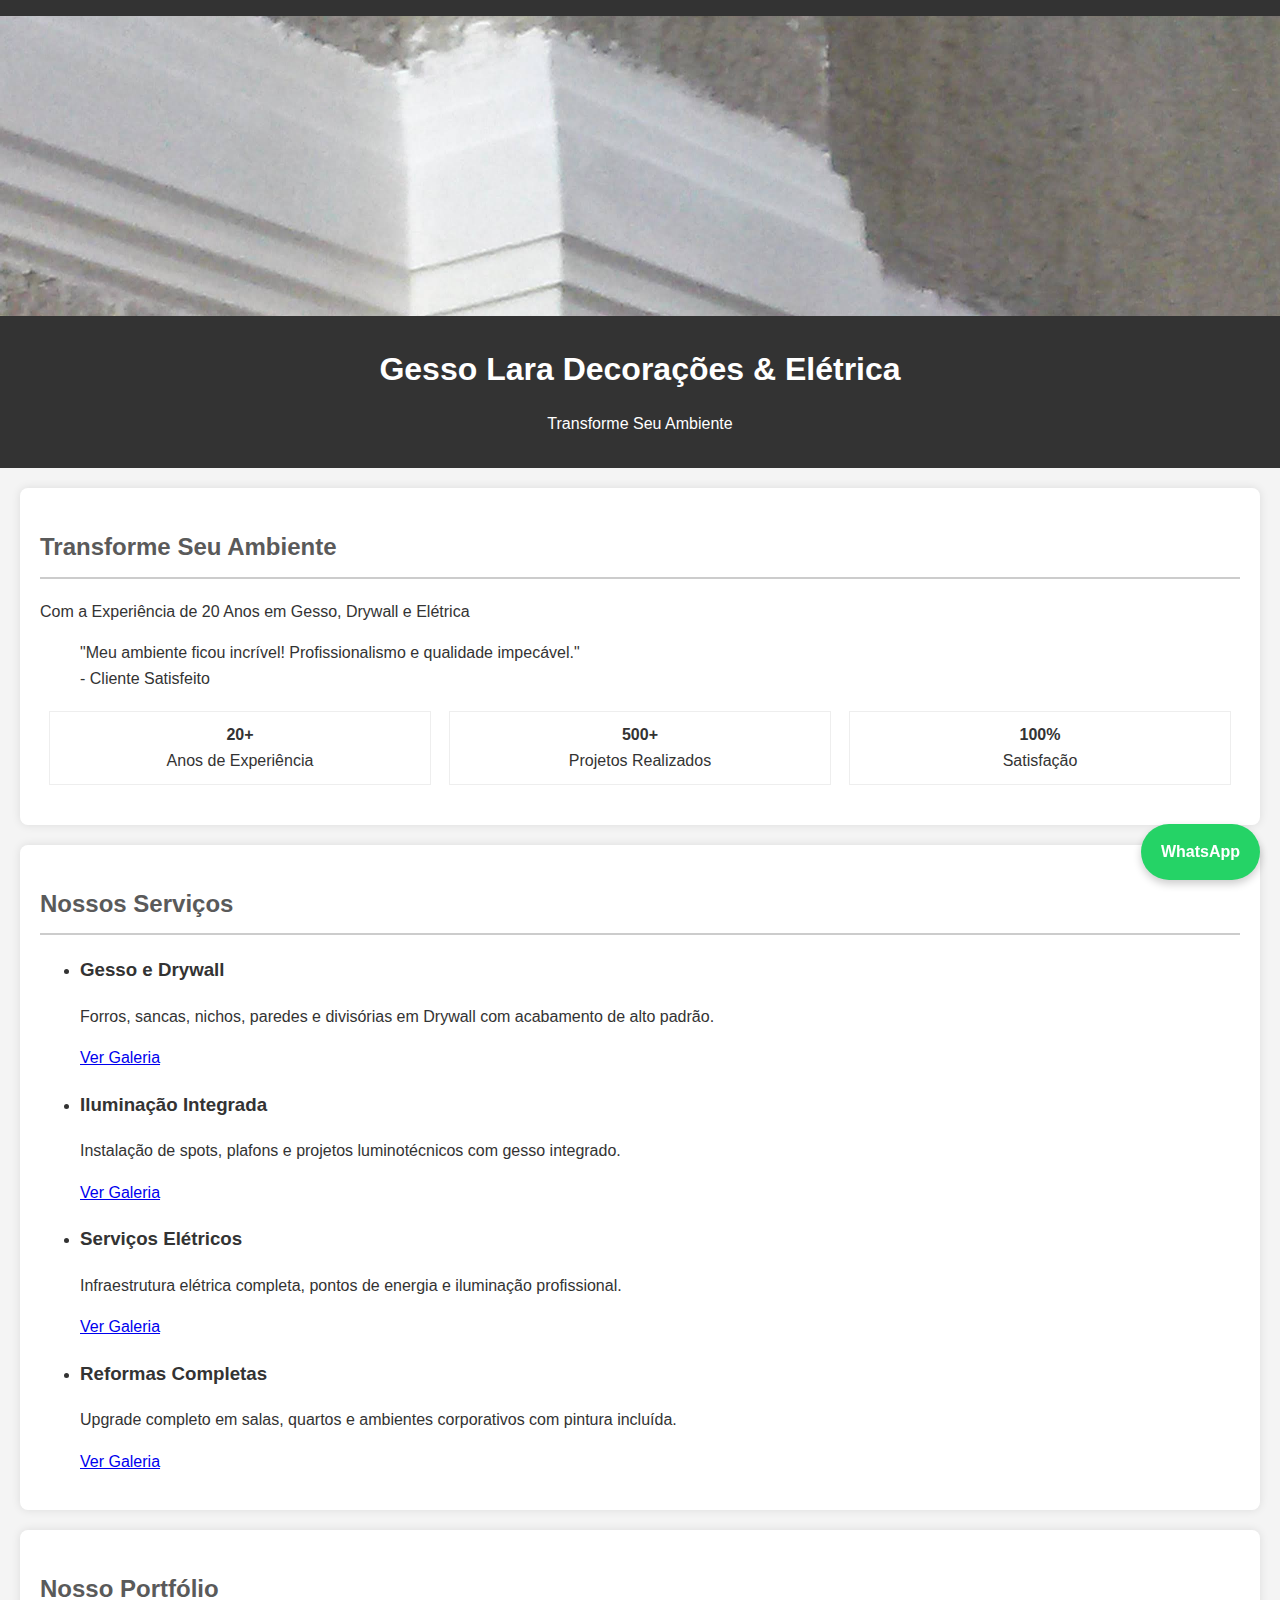
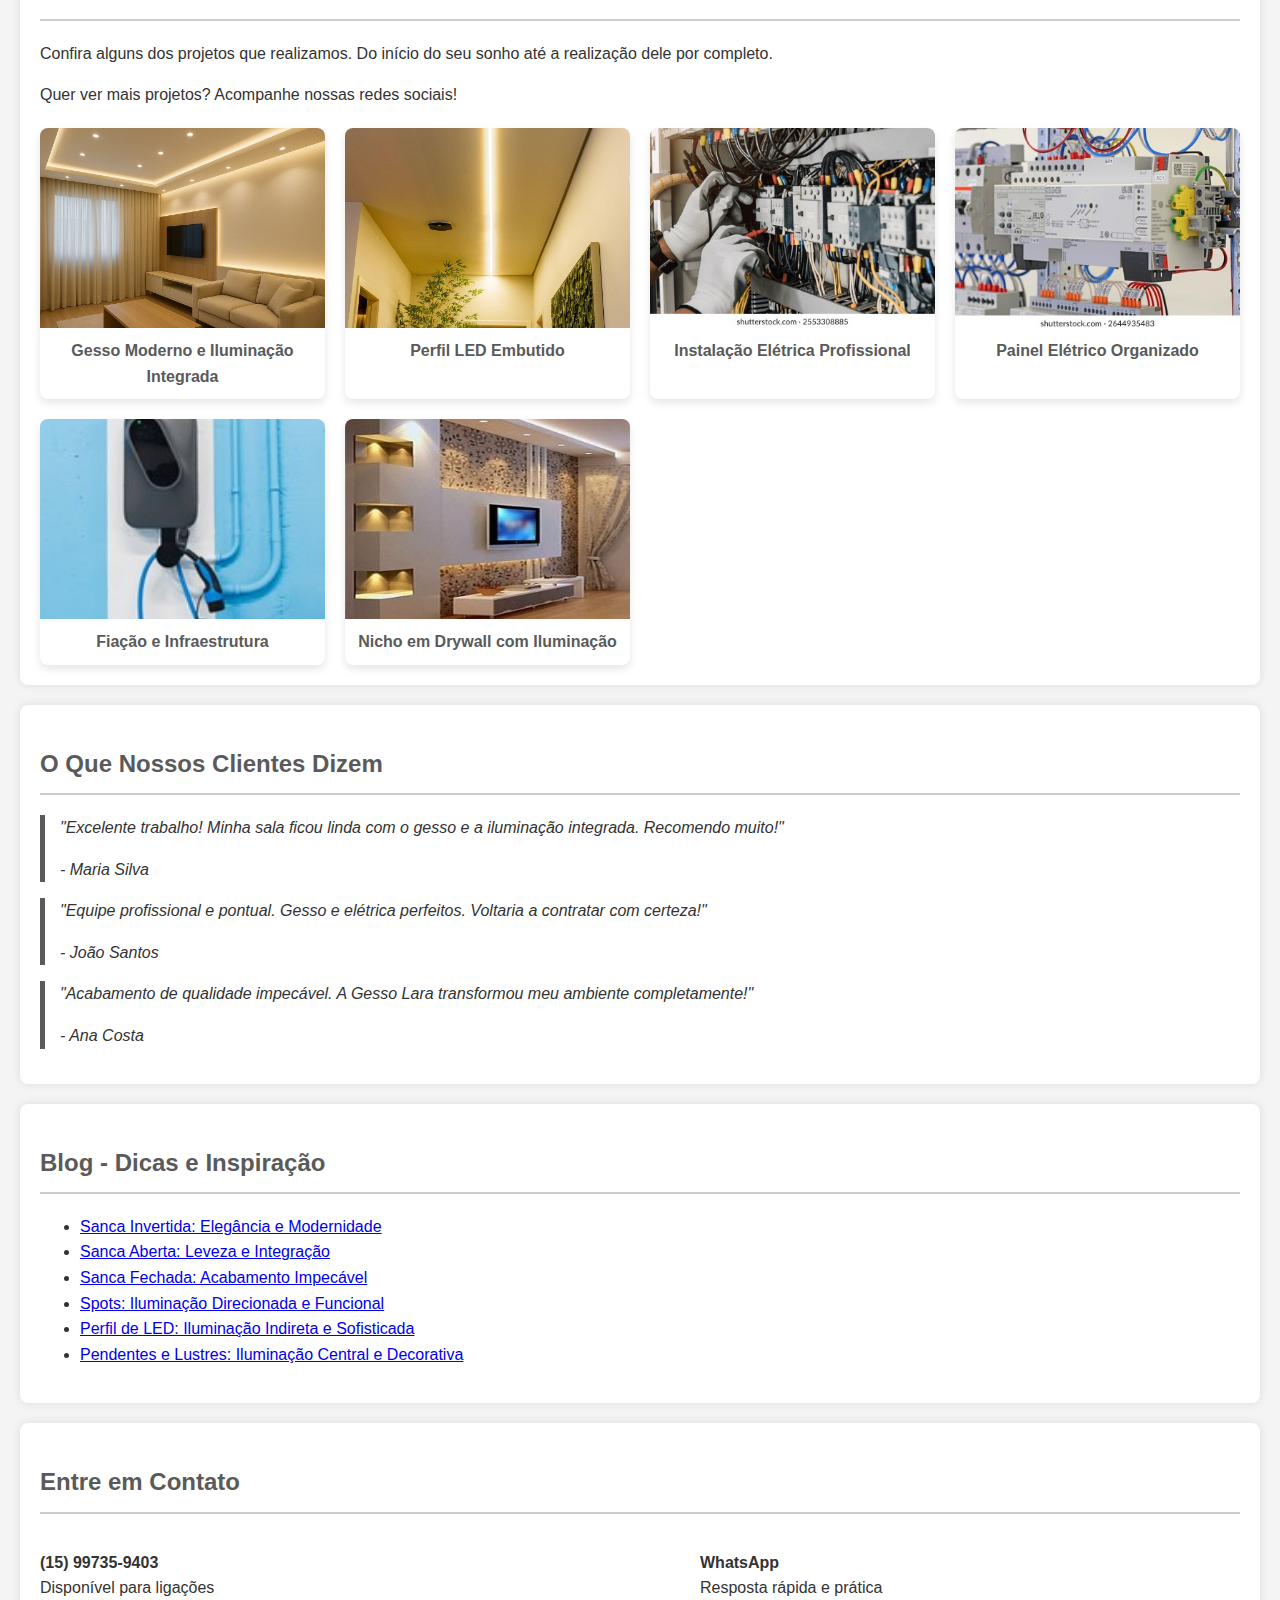
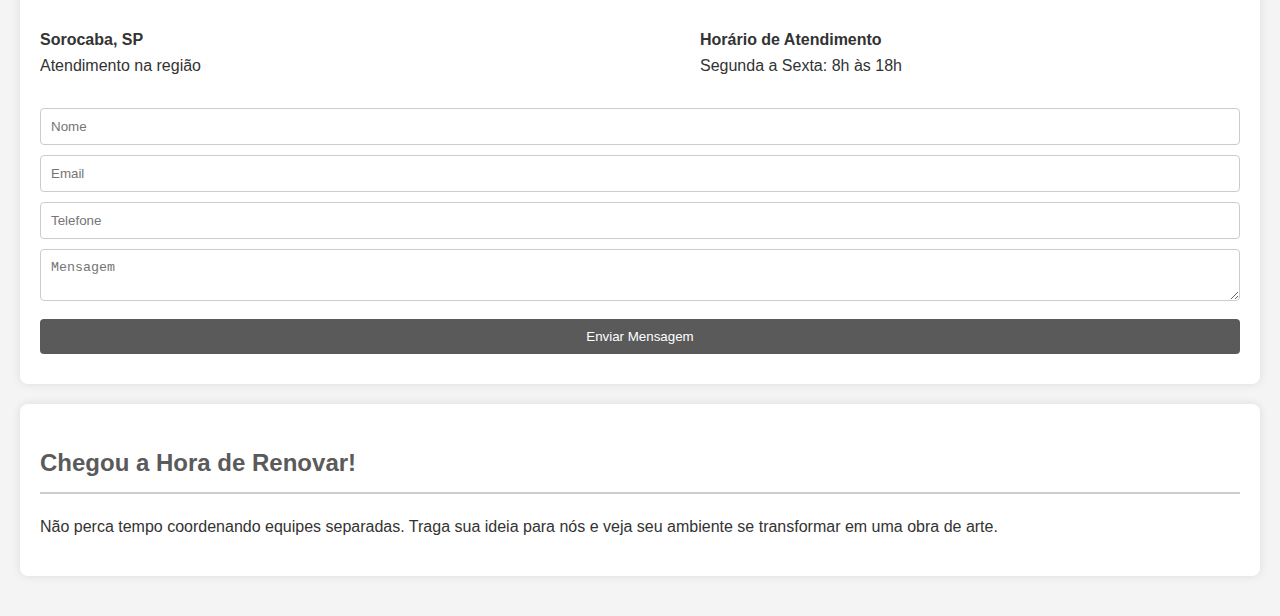
<file: blog.html>
<!DOCTYPE html>
<html lang="pt-BR">
<head>
    <meta charset="UTF-8">
    <meta name="viewport" content="width=device-width, initial-scale=1.0">
    <title>Gesso Lara Decorações & Elétrica</title>
    <link rel="stylesheet" href="style.css">
</head>
<body>
    <header>
        <a href="https://wa.me/5515997359403" class="whatsapp-button" target="_blank">WhatsApp</a>
        <img src="assets/gesso_1.webp" alt="Gesso, Drywall e Elétrica" class="header-image">
        <h1>Gesso Lara Decorações & Elétrica</h1>
        <p>Transforme Seu Ambiente</p>
    </header>

    <main>
        <section id="sobre">
            <h2>Transforme Seu Ambiente</h2>
            <p>Com a Experiência de 20 Anos em Gesso, Drywall e Elétrica</p>
            <blockquote>
                "Meu ambiente ficou incrível! Profissionalismo e qualidade impecável."
                <br>- Cliente Satisfeito
            </blockquote>
            <div class="stats">
                <div><strong>20+</strong><br>Anos de Experiência</div>
                <div><strong>500+</strong><br>Projetos Realizados</div>
                <div><strong>100%</strong><br>Satisfação</div>
            </div>
        </section>

        <section id="servicos">
            <h2>Nossos Serviços</h2>
            <ul>
                <li>
                    <h3>Gesso e Drywall</h3>
                    <p>Forros, sancas, nichos, paredes e divisórias em Drywall com acabamento de alto padrão.</p>
                    <a href="gesso-drywall.html">Ver Galeria</a>
                </li>
                <li>
                    <h3>Iluminação Integrada</h3>
                    <p>Instalação de spots, plafons e projetos luminotécnicos com gesso integrado.</p>
                    <a href="iluminacao.html">Ver Galeria</a>
                </li>
                <li>
                    <h3>Serviços Elétricos</h3>
                    <p>Infraestrutura elétrica completa, pontos de energia e iluminação profissional.</p>
                    <a href="eletrica.html">Ver Galeria</a>
                </li>
                <li>
                    <h3>Reformas Completas</h3>
                    <p>Upgrade completo em salas, quartos e ambientes corporativos com pintura incluída.</p>
                    <a href="reformas.html">Ver Galeria</a>
                </li>
            </ul>
        </section>

        <section id="portfolio">
            <h2>Nosso Portfólio</h2>
            <p>Confira alguns dos projetos que realizamos. Do início do seu sonho até a realização dele por completo.</p>
            <p>Quer ver mais projetos? Acompanhe nossas redes sociais!</p>
            
            <div class="portfolio-grid">
                <div class="portfolio-item">
                    <img src="assets/gesso_2.jpg" alt="Gesso Moderno">
                    <p>Gesso Moderno e Iluminação Integrada</p>
                </div>
                <div class="portfolio-item">
                    <img src="assets/perfil_led.jpg" alt="Perfil LED">
                    <p>Perfil LED Embutido</p>
                </div>
                <div class="portfolio-item">
                    <img src="assets/eletrica_1.jpg" alt="Instalação Elétrica">
                    <p>Instalação Elétrica Profissional</p>
                </div>
                <div class="portfolio-item">
                    <img src="assets/eletrica_2.jpg" alt="Painel Elétrico">
                    <p>Painel Elétrico Organizado</p>
                </div>
                <div class="portfolio-item">
                    <img src="assets/eletrica_3.jpg" alt="Fiação Elétrica">
                    <p>Fiação e Infraestrutura</p>
                </div>
                <div class="portfolio-item">
                    <img src="assets/gesso_3.jpg" alt="Nicho em Drywall">
                    <p>Nicho em Drywall com Iluminação</p>
                </div>
            </div>
        </section>

        <section id="depoimentos">
            <h2>O Que Nossos Clientes Dizem</h2>
            <div class="depoimentos-container">
                <blockquote>
                    <p>"Excelente trabalho! Minha sala ficou linda com o gesso e a iluminação integrada. Recomendo muito!"</p>
                    <footer>- Maria Silva</footer>
                </blockquote>
                <blockquote>
                    <p>"Equipe profissional e pontual. Gesso e elétrica perfeitos. Voltaria a contratar com certeza!"</p>
                    <footer>- João Santos</footer>
                </blockquote>
                <blockquote>
                    <p>"Acabamento de qualidade impecável. A Gesso Lara transformou meu ambiente completamente!"</p>
                    <footer>- Ana Costa</footer>
                </blockquote>
            </div>
        </section>

        <section id="blog">
            <h2>Blog - Dicas e Inspiração</h2>
            <ul>
                <li><a href="#">Sanca Invertida: Elegância e Modernidade</a></li>
                <li><a href="#">Sanca Aberta: Leveza e Integração</a></li>
                <li><a href="#">Sanca Fechada: Acabamento Impecável</a></li>
                <li><a href="#">Spots: Iluminação Direcionada e Funcional</a></li>
                <li><a href="#">Perfil de LED: Iluminação Indireta e Sofisticada</a></li>
                <li><a href="#">Pendentes e Lustres: Iluminação Central e Decorativa</a></li>
            </ul>
        </section>

        <section id="contato">
            <h2>Entre em Contato</h2>
            <div class="contato-info">
                <p><strong>(15) 99735-9403</strong><br>Disponível para ligações</p>
                <p><strong>WhatsApp</strong><br>Resposta rápida e prática</p>
                <p><strong>Sorocaba, SP</strong><br>Atendimento na região</p>
                <p><strong>Horário de Atendimento</strong><br>Segunda a Sexta: 8h às 18h</p>
            </div>
            
            <form>
                <input type="text" name="nome" placeholder="Nome">
                <input type="email" name="email" placeholder="Email">
                <input type="tel" name="telefone" placeholder="Telefone">
                <textarea name="mensagem" placeholder="Mensagem"></textarea>
                <button type="submit">Enviar Mensagem</button>
            </form>
        </section>

        <section id="renovar">
            <h2>Chegou a Hora de Renovar!</h2>
            <p>Não perca tempo coordenando equipes separadas. Traga sua ideia para nós e veja seu ambiente se transformar em uma obra de arte.</p>
        </section>
    </main>

    <footer>
        <!-- Rodapé, se houver mais conteúdo -->
    </footer>
    <script src="script.js"></script>
</body>
</html>
</html>
</file>
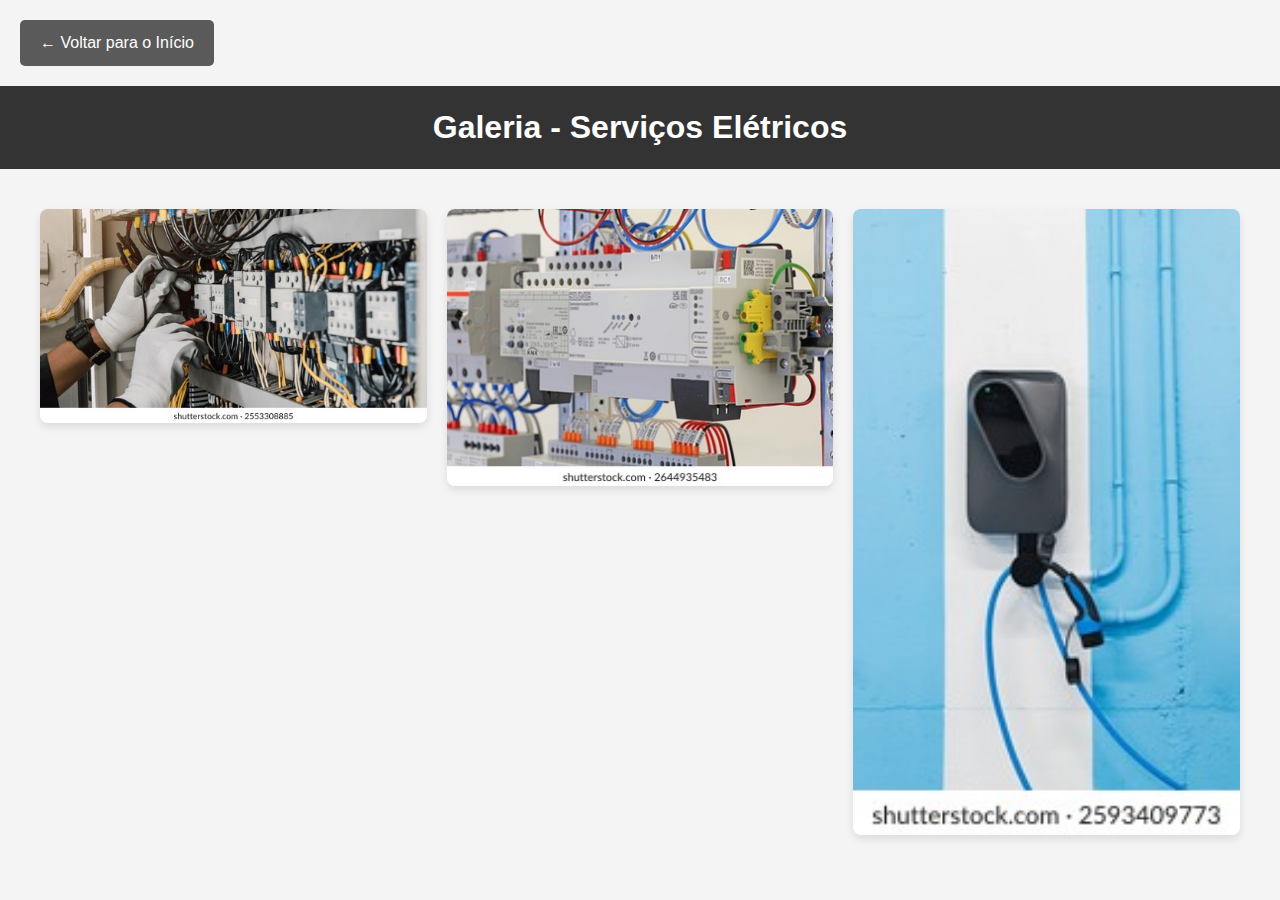
<file: eletrica.html>
<!DOCTYPE html>
<html lang="pt-BR">
<head>
    <meta charset="UTF-8">
    <meta name="viewport" content="width=device-width, initial-scale=1.0">
    <title>Galeria - Serviços Elétricos</title>
    <link rel="stylesheet" href="style.css">
    <style>
        .gallery-grid {
            display: grid;
            grid-template-columns: repeat(auto-fit, minmax(300px, 1fr));
            gap: 20px;
            padding: 20px;
        }
        .gallery-item img {
            width: 100%;
            height: auto;
            border-radius: 8px;
            box-shadow: 0 4px 8px rgba(0, 0, 0, 0.1);
        }
        .back-button {
            display: inline-block;
            margin: 20px;
            padding: 10px 20px;
            background-color: #5a5a5a;
            color: white;
            text-decoration: none;
            border-radius: 5px;
        }
    </style>
</head>
<body>
    <a href="index.html" class="back-button">← Voltar para o Início</a>
    <header>
        <h1>Galeria - Serviços Elétricos</h1>
    </header>
    <main>
        <div class="gallery-grid">
            <div class="gallery-item"><img src="assets/eletrica_1.jpg" alt="Instalação Elétrica"></div>
            <div class="gallery-item"><img src="assets/eletrica_2.jpg" alt="Painel Elétrico"></div>
            <div class="gallery-item"><img src="assets/eletrica_3.jpg" alt="Fiação Elétrica"></div>
        </div>
    </main>
</body>
</html>
</file>
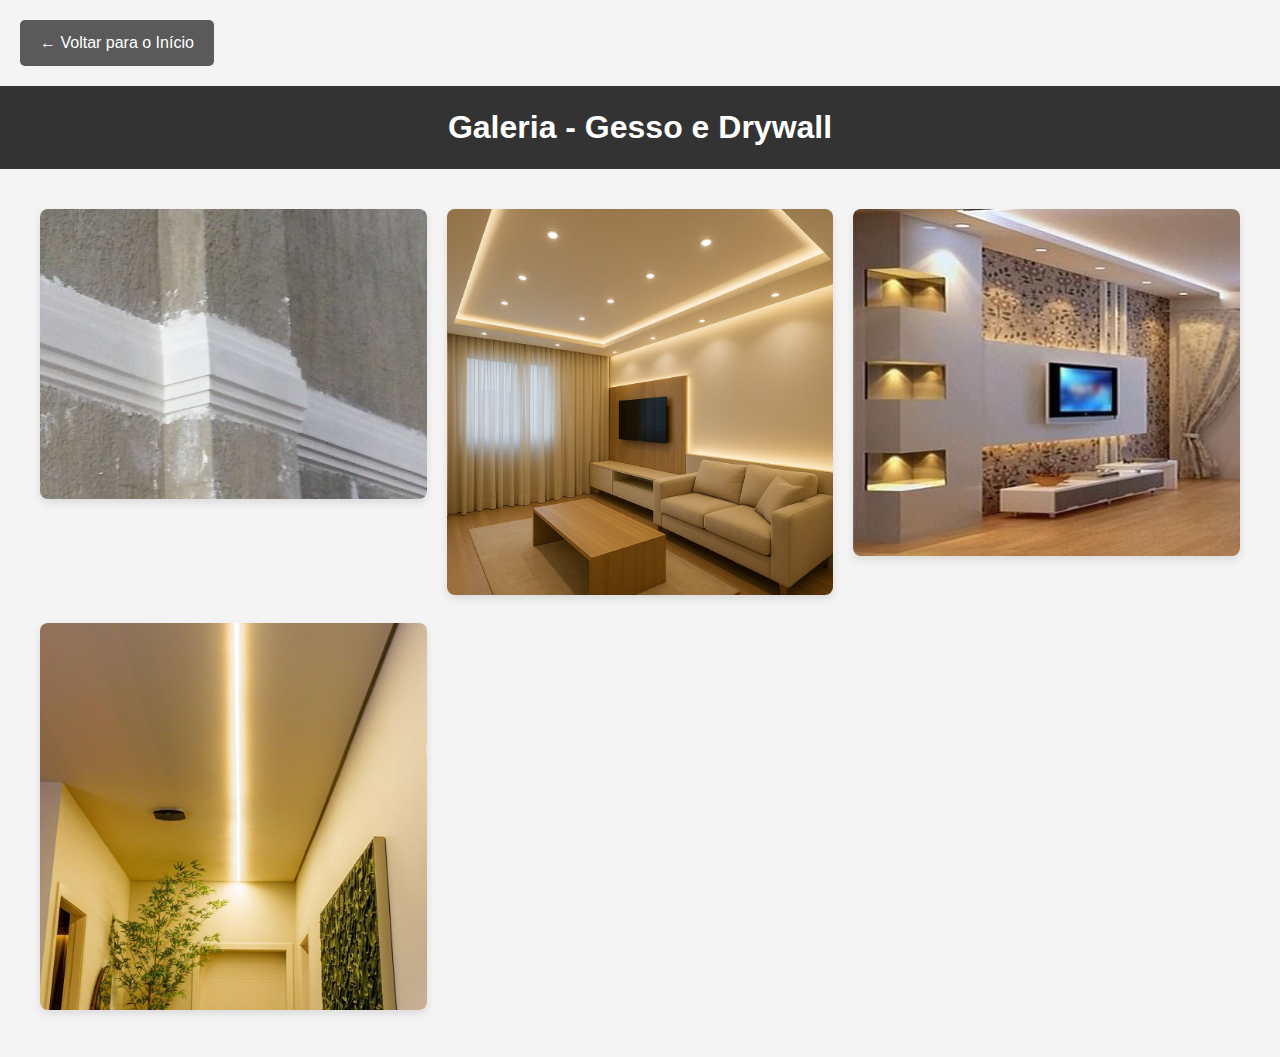
<file: gesso-drywall.html>
<!DOCTYPE html>
<html lang="pt-BR">
<head>
    <meta charset="UTF-8">
    <meta name="viewport" content="width=device-width, initial-scale=1.0">
    <title>Galeria - Gesso e Drywall</title>
    <link rel="stylesheet" href="style.css">
    <style>
        .gallery-grid {
            display: grid;
            grid-template-columns: repeat(auto-fit, minmax(300px, 1fr));
            gap: 20px;
            padding: 20px;
        }
        .gallery-item img {
            width: 100%;
            height: auto;
            border-radius: 8px;
            box-shadow: 0 4px 8px rgba(0, 0, 0, 0.1);
        }
        .back-button {
            display: inline-block;
            margin: 20px;
            padding: 10px 20px;
            background-color: #5a5a5a;
            color: white;
            text-decoration: none;
            border-radius: 5px;
        }
    </style>
</head>
<body>
    <a href="index.html" class="back-button">← Voltar para o Início</a>
    <header>
        <h1>Galeria - Gesso e Drywall</h1>
    </header>
    <main>
        <div class="gallery-grid">
            <div class="gallery-item"><img src="assets/gesso_1.webp" alt="Sanca Invertida"></div>
            <div class="gallery-item"><img src="assets/gesso_2.jpg" alt="Iluminação Integrada"></div>
            <div class="gallery-item"><img src="assets/gesso_3.jpg" alt="Nicho em Drywall"></div>
            <div class="gallery-item"><img src="assets/perfil_led.jpg" alt="Perfil LED"></div>
        </div>
    </main>
</body>
</html>
</file>
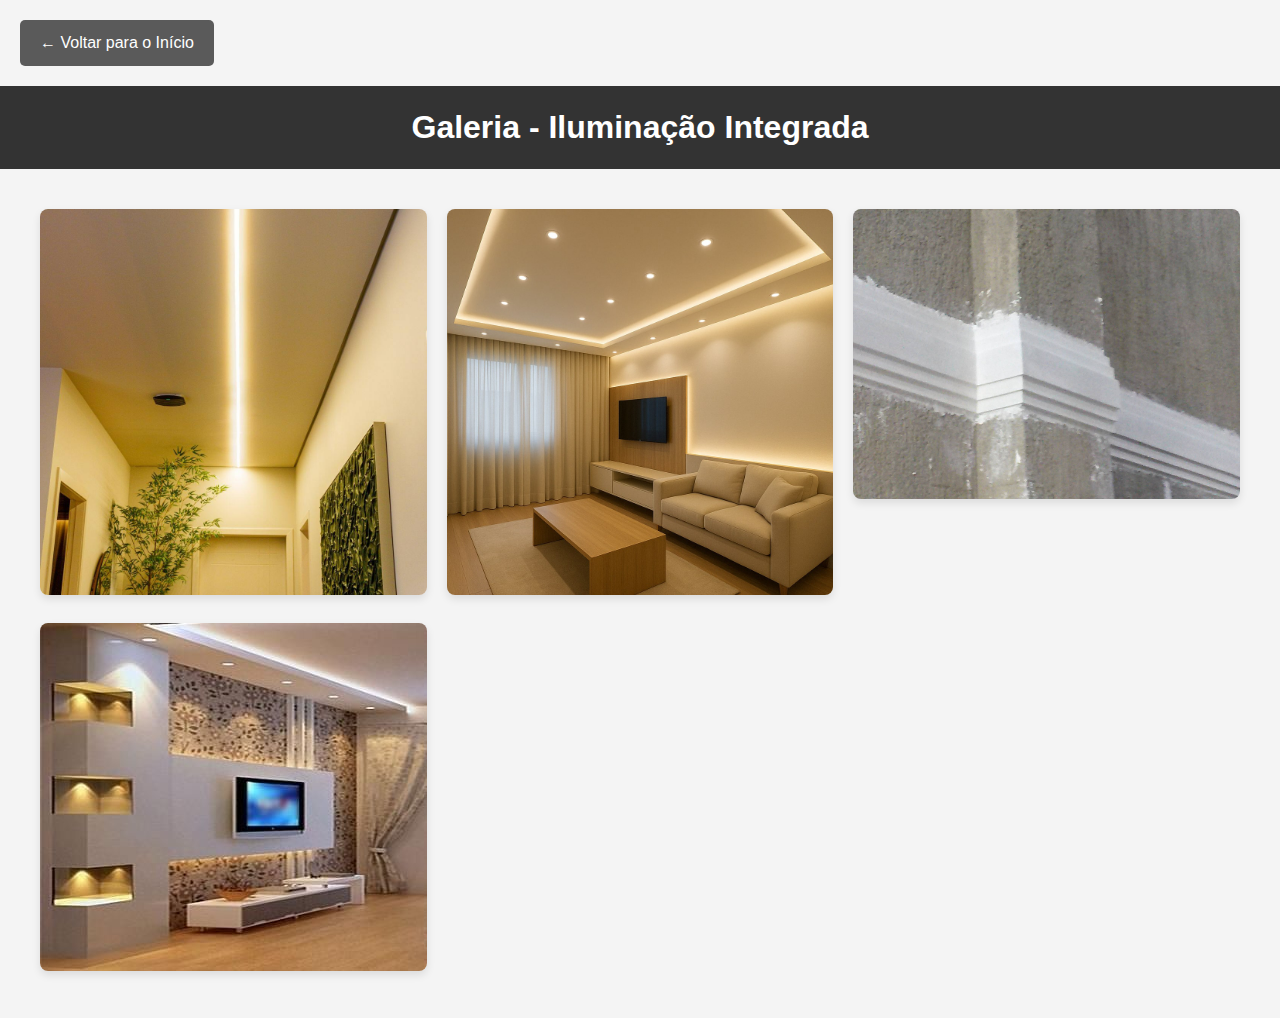
<file: iluminacao.html>
<!DOCTYPE html>
<html lang="pt-BR">
<head>
    <meta charset="UTF-8">
    <meta name="viewport" content="width=device-width, initial-scale=1.0">
    <title>Galeria - Iluminação Integrada</title>
    <link rel="stylesheet" href="style.css">
    <style>
        .gallery-grid {
            display: grid;
            grid-template-columns: repeat(auto-fit, minmax(300px, 1fr));
            gap: 20px;
            padding: 20px;
        }
        .gallery-item img {
            width: 100%;
            height: auto;
            border-radius: 8px;
            box-shadow: 0 4px 8px rgba(0, 0, 0, 0.1);
        }
        .back-button {
            display: inline-block;
            margin: 20px;
            padding: 10px 20px;
            background-color: #5a5a5a;
            color: white;
            text-decoration: none;
            border-radius: 5px;
        }
    </style>
</head>
<body>
    <a href="index.html" class="back-button">← Voltar para o Início</a>
    <header>
        <h1>Galeria - Iluminação Integrada</h1>
    </header>
    <main>
        <div class="gallery-grid">
            <div class="gallery-item"><img src="assets/perfil_led.jpg" alt="Perfil LED"></div>
            <div class="gallery-item"><img src="assets/gesso_2.jpg" alt="Iluminação Integrada"></div>
            <div class="gallery-item"><img src="assets/gesso_1.webp" alt="Sanca Invertida"></div>
            <div class="gallery-item"><img src="assets/gesso_3.jpg" alt="Nicho com Spots"></div>
        </div>
    </main>
</body>
</html>
</file>
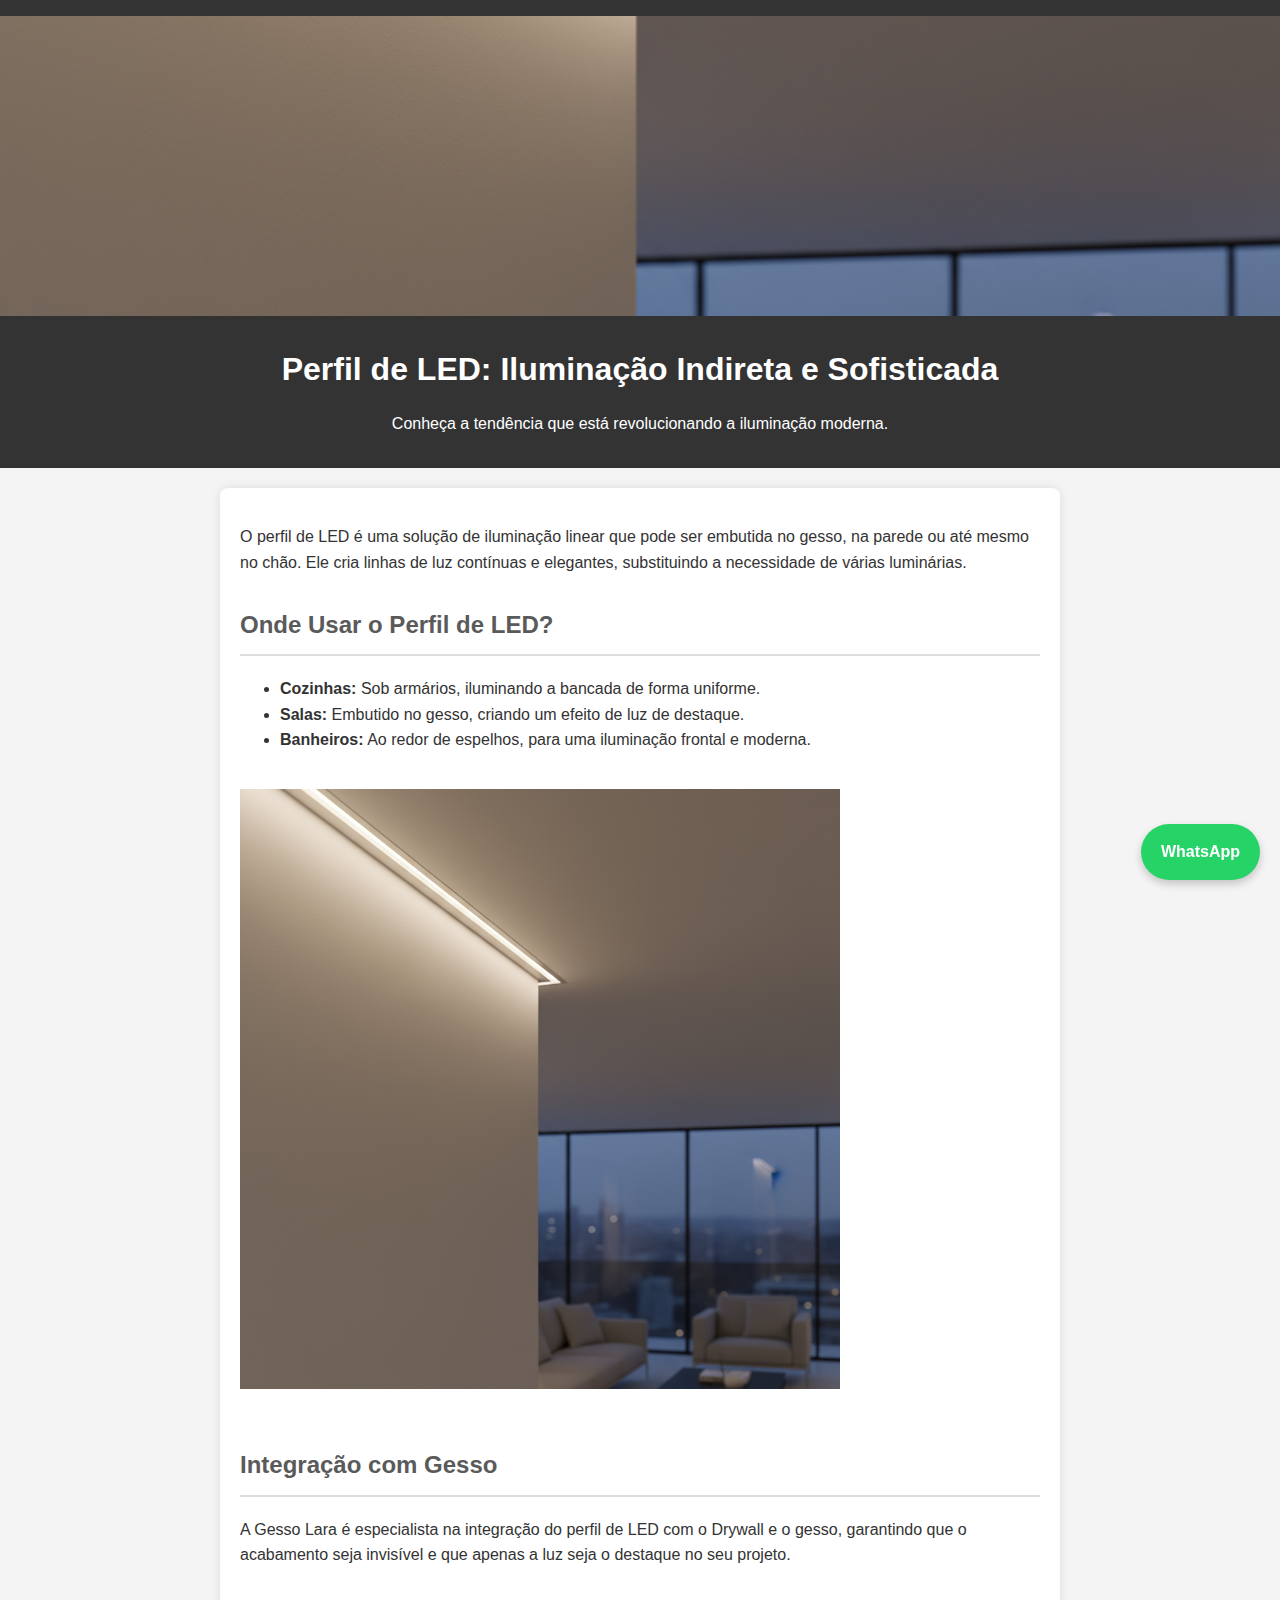
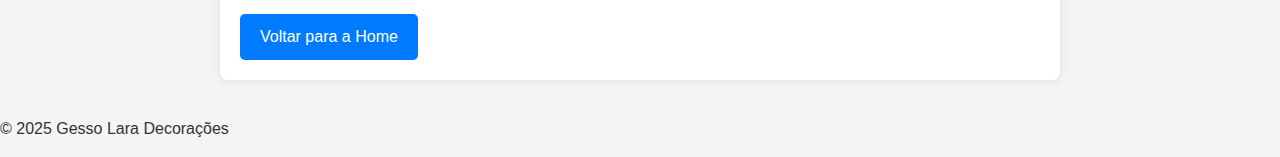
<file: led.html>
<!DOCTYPE html>
<html lang="pt-BR">
<head>
    <meta charset="UTF-8">
    <meta name="viewport" content="width=device-width, initial-scale=1.0">
    <title>Perfil de LED: Iluminação Indireta e Sofisticada | Gesso Lara</title>
    <link rel="stylesheet" href="style.css">
</head>
<body>
    <header>
        <a href="https://wa.me/5515997359403" class="whatsapp-button" target="_blank">WhatsApp</a>
        <img src="assets/blog/perfil_led_capa.png" alt="Perfil de LED" class="header-image">
        <h1>Perfil de LED: Iluminação Indireta e Sofisticada</h1>
        <p>Conheça a tendência que está revolucionando a iluminação moderna.</p>
    </header>

    <main>
        <section id="conteudo">
            <p>O perfil de LED é uma solução de iluminação linear que pode ser embutida no gesso, na parede ou até mesmo no chão. Ele cria linhas de luz contínuas e elegantes, substituindo a necessidade de várias luminárias.</p>
            
            <h2>Onde Usar o Perfil de LED?</h2>
            <ul>
                <li><strong>Cozinhas:</strong> Sob armários, iluminando a bancada de forma uniforme.</li>
                <li><strong>Salas:</strong> Embutido no gesso, criando um efeito de luz de destaque.</li>
                <li><strong>Banheiros:</strong> Ao redor de espelhos, para uma iluminação frontal e moderna.</li>
            </ul>

            <img src="assets/blog/perfil_led_capa.png" alt="Exemplo de Perfil de LED" style="width: 100%; max-width: 600px; margin: 20px 0;">

            <h2>Integração com Gesso</h2>
            <p>A Gesso Lara é especialista na integração do perfil de LED com o Drywall e o gesso, garantindo que o acabamento seja invisível e que apenas a luz seja o destaque no seu projeto.</p>
            
            <a href="index.html" class="voltar-button">Voltar para a Home</a>
        </section>
    </main>
    <footer>
        <p>&copy; 2025 Gesso Lara Decorações</p>
    </footer>
</body>
</html>
</file>
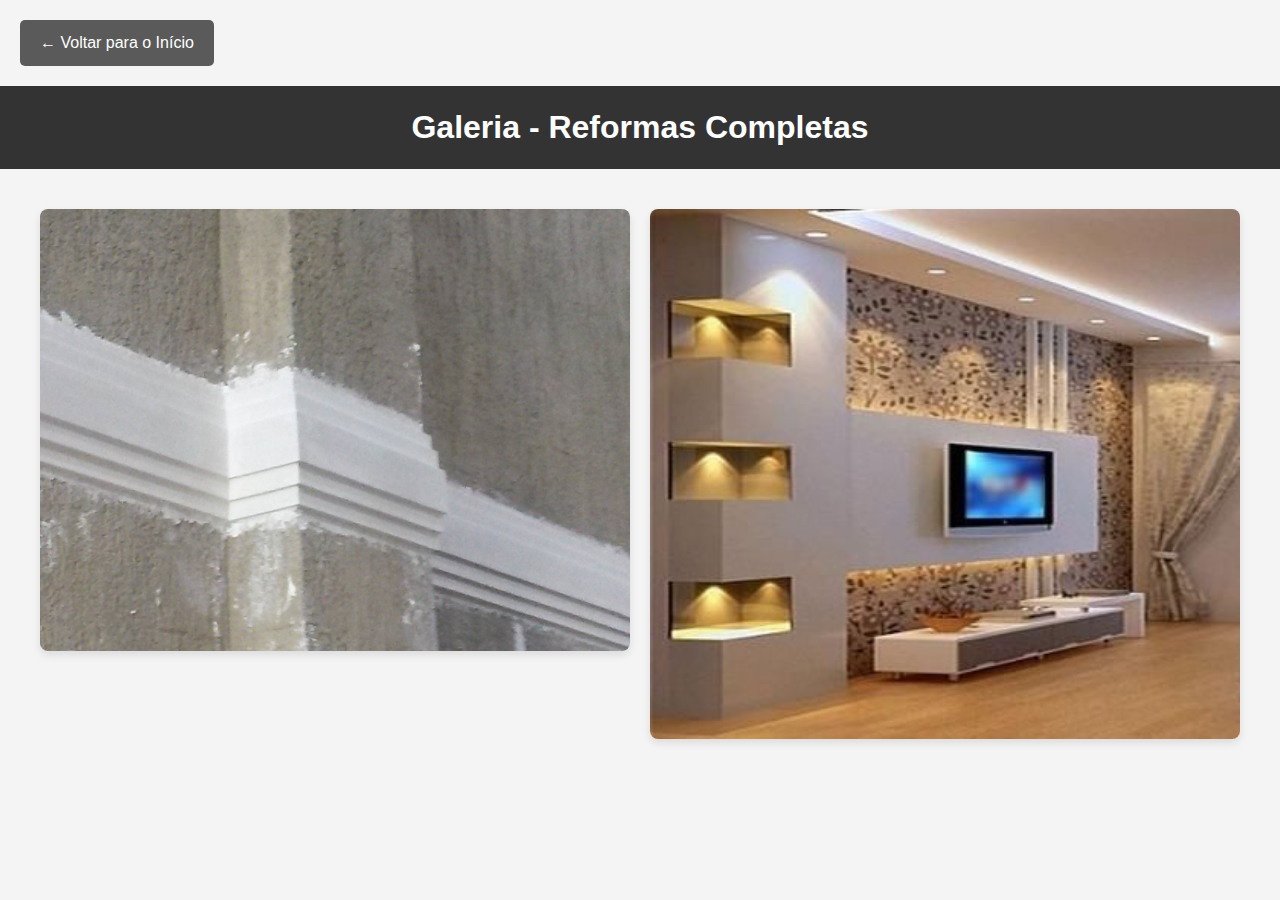
<file: reformas.html>
<!DOCTYPE html>
<html lang="pt-BR">
<head>
    <meta charset="UTF-8">
    <meta name="viewport" content="width=device-width, initial-scale=1.0">
    <title>Galeria - Reformas Completas</title>
    <link rel="stylesheet" href="style.css">
    <style>
        .gallery-grid {
            display: grid;
            grid-template-columns: repeat(auto-fit, minmax(300px, 1fr));
            gap: 20px;
            padding: 20px;
        }
        .gallery-item img {
            width: 100%;
            height: auto;
            border-radius: 8px;
            box-shadow: 0 4px 8px rgba(0, 0, 0, 0.1);
        }
        .back-button {
            display: inline-block;
            margin: 20px;
            padding: 10px 20px;
            background-color: #5a5a5a;
            color: white;
            text-decoration: none;
            border-radius: 5px;
        }
    </style>
</head>
<body>
    <a href="index.html" class="back-button">← Voltar para o Início</a>
    <header>
        <h1>Galeria - Reformas Completas</h1>
    </header>
    <main>
        <div class="gallery-grid">
            <div class="gallery-item"><img src="assets/gesso_1.webp" alt="Reforma de Sala"></div>
            <div class="gallery-item"><img src="assets/gesso_3.jpg" alt="Reforma de Quarto"></div>
        </div>
    </main>
</body>
</html>
</file>
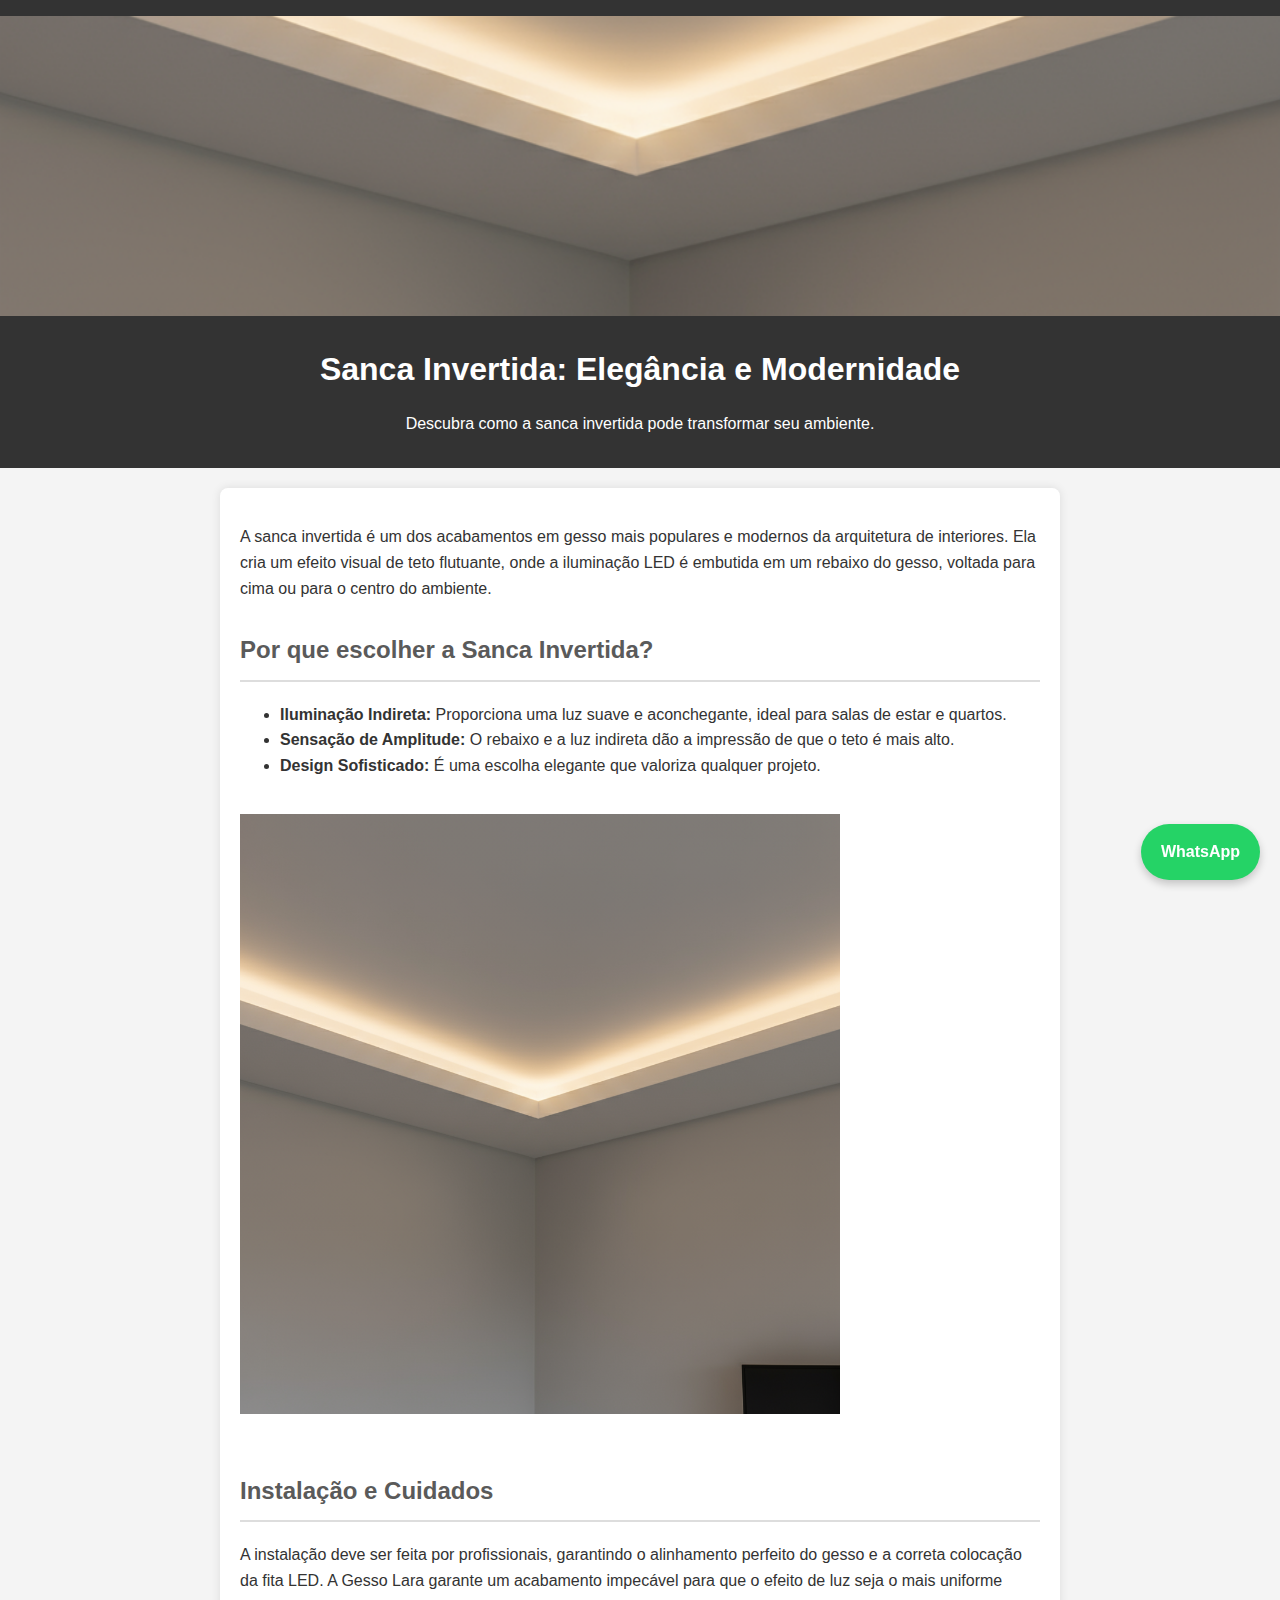
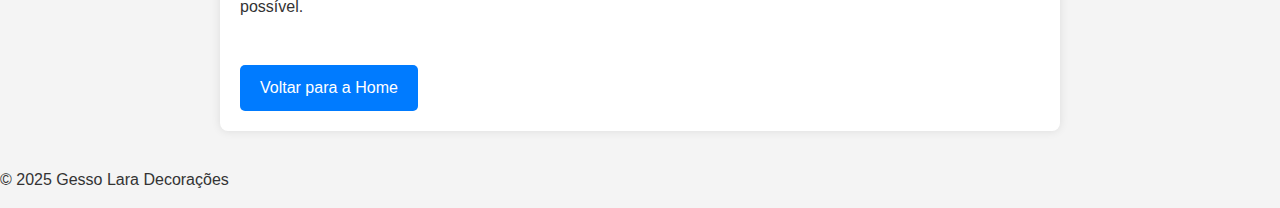
<file: sanca.html>
<!DOCTYPE html>
<html lang="pt-BR">
<head>
    <meta charset="UTF-8">
    <meta name="viewport" content="width=device-width, initial-scale=1.0">
    <title>Sanca Invertida: Elegância e Modernidade | Gesso Lara</title>
    <link rel="stylesheet" href="style.css">
</head>
<body>
    <header>
        <a href="https://wa.me/5515997359403" class="whatsapp-button" target="_blank">WhatsApp</a>
        <img src="assets/blog/sanca_inversa_capa.png" alt="Sanca Invertida" class="header-image">
        <h1>Sanca Invertida: Elegância e Modernidade</h1>
        <p>Descubra como a sanca invertida pode transformar seu ambiente.</p>
    </header>

    <main>
        <section id="conteudo">
            <p>A sanca invertida é um dos acabamentos em gesso mais populares e modernos da arquitetura de interiores. Ela cria um efeito visual de teto flutuante, onde a iluminação LED é embutida em um rebaixo do gesso, voltada para cima ou para o centro do ambiente.</p>
            
            <h2>Por que escolher a Sanca Invertida?</h2>
            <ul>
                <li><strong>Iluminação Indireta:</strong> Proporciona uma luz suave e aconchegante, ideal para salas de estar e quartos.</li>
                <li><strong>Sensação de Amplitude:</strong> O rebaixo e a luz indireta dão a impressão de que o teto é mais alto.</li>
                <li><strong>Design Sofisticado:</strong> É uma escolha elegante que valoriza qualquer projeto.</li>
            </ul>

            <img src="assets/blog/sanca_inversa_capa.png" alt="Exemplo de Sanca Invertida" style="width: 100%; max-width: 600px; margin: 20px 0;">

            <h2>Instalação e Cuidados</h2>
            <p>A instalação deve ser feita por profissionais, garantindo o alinhamento perfeito do gesso e a correta colocação da fita LED. A Gesso Lara garante um acabamento impecável para que o efeito de luz seja o mais uniforme possível.</p>
            
            <a href="index.html" class="voltar-button">Voltar para a Home</a>
        </section>
    </main>
    <footer>
        <p>&copy; 2025 Gesso Lara Decorações</p>
    </footer>
</body>
</html>
</file>
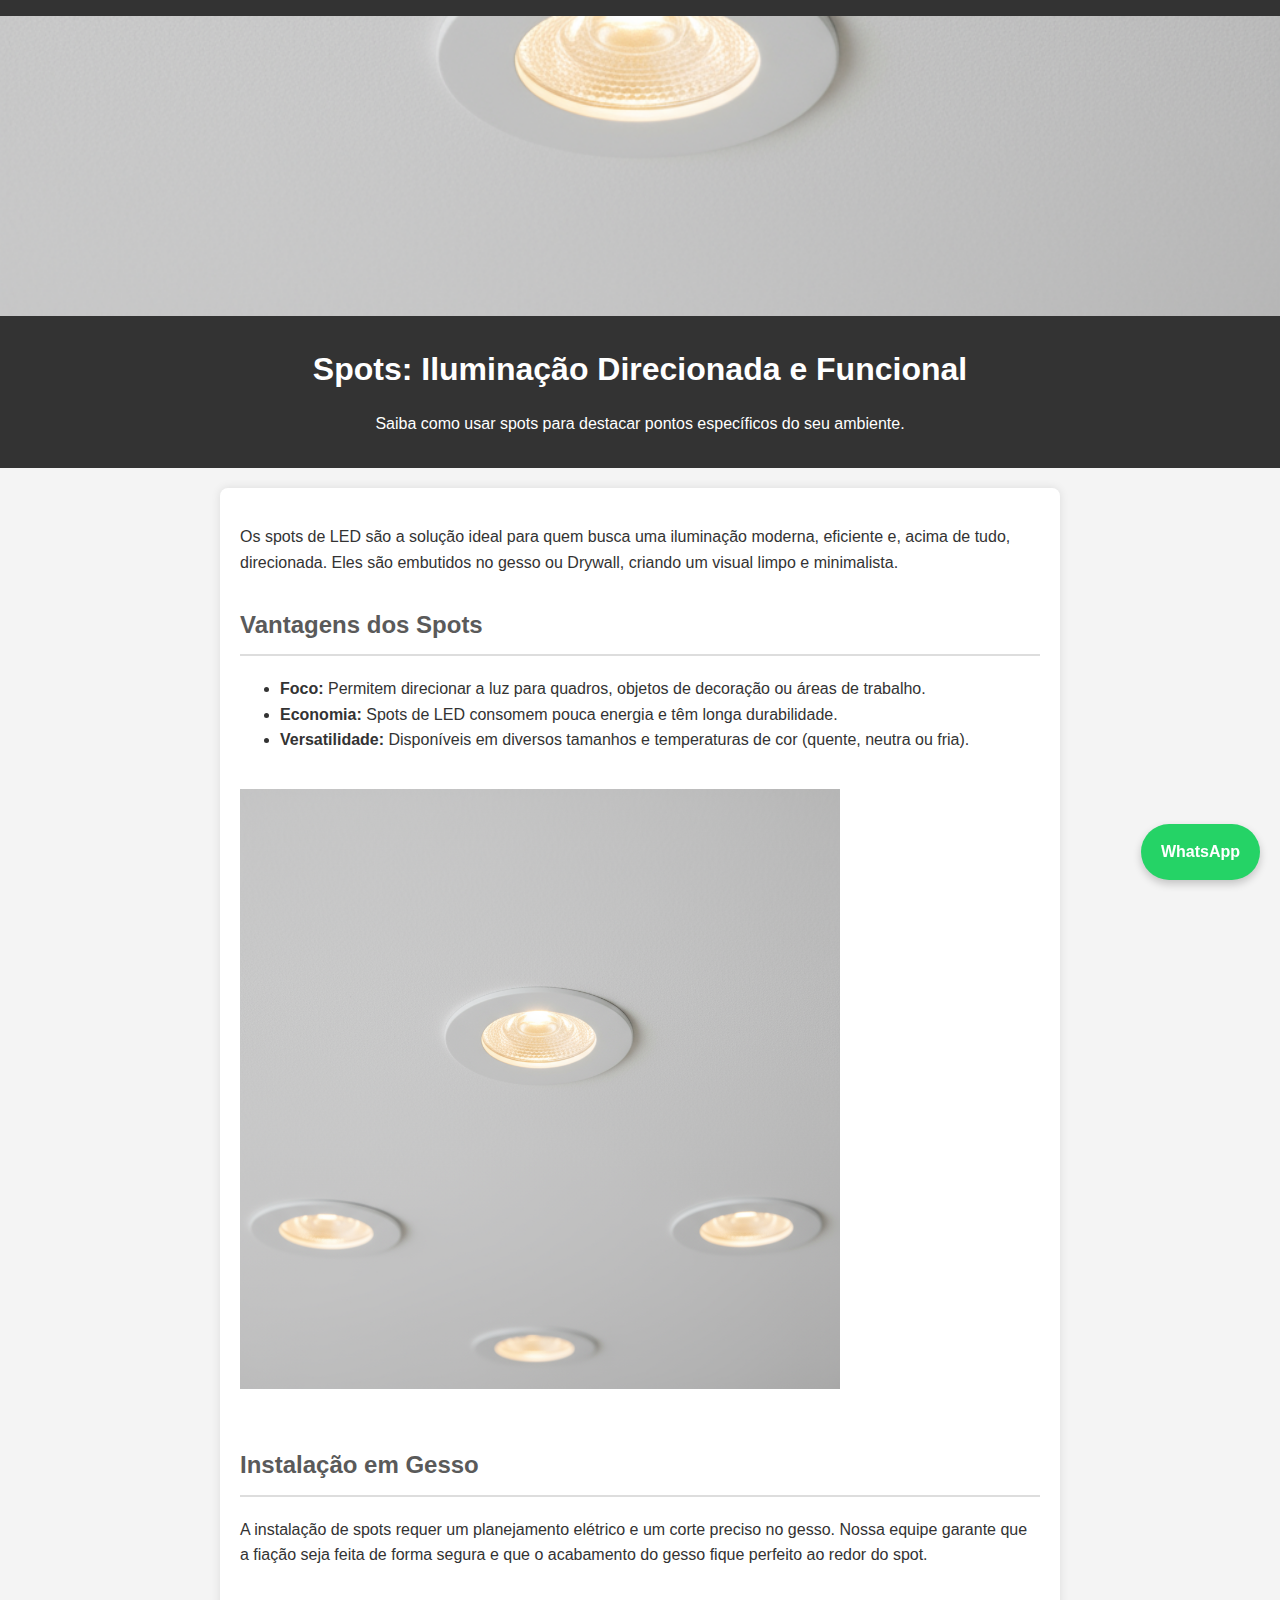
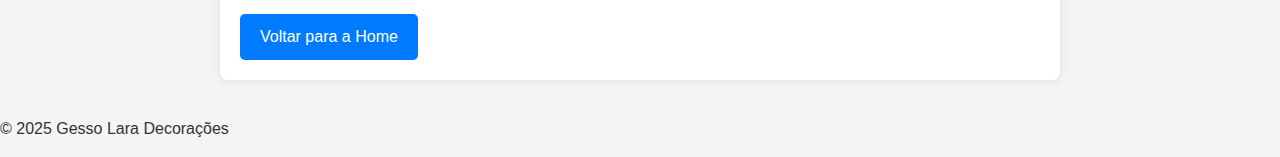
<file: spots.html>
<!DOCTYPE html>
<html lang="pt-BR">
<head>
    <meta charset="UTF-8">
    <meta name="viewport" content="width=device-width, initial-scale=1.0">
    <title>Spots: Iluminação Direcionada e Funcional | Gesso Lara</title>
    <link rel="stylesheet" href="style.css">
</head>
<body>
    <header>
        <a href="https://wa.me/5515997359403" class="whatsapp-button" target="_blank">WhatsApp</a>
        <img src="assets/blog/spots_iluminacao_capa.png" alt="Spots de Iluminação" class="header-image">
        <h1>Spots: Iluminação Direcionada e Funcional</h1>
        <p>Saiba como usar spots para destacar pontos específicos do seu ambiente.</p>
    </header>

    <main>
        <section id="conteudo">
            <p>Os spots de LED são a solução ideal para quem busca uma iluminação moderna, eficiente e, acima de tudo, direcionada. Eles são embutidos no gesso ou Drywall, criando um visual limpo e minimalista.</p>
            
            <h2>Vantagens dos Spots</h2>
            <ul>
                <li><strong>Foco:</strong> Permitem direcionar a luz para quadros, objetos de decoração ou áreas de trabalho.</li>
                <li><strong>Economia:</strong> Spots de LED consomem pouca energia e têm longa durabilidade.</li>
                <li><strong>Versatilidade:</strong> Disponíveis em diversos tamanhos e temperaturas de cor (quente, neutra ou fria).</li>
            </ul>

            <img src="assets/blog/spots_iluminacao_capa.png" alt="Exemplo de Spots de Iluminação" style="width: 100%; max-width: 600px; margin: 20px 0;">

            <h2>Instalação em Gesso</h2>
            <p>A instalação de spots requer um planejamento elétrico e um corte preciso no gesso. Nossa equipe garante que a fiação seja feita de forma segura e que o acabamento do gesso fique perfeito ao redor do spot.</p>
            
            <a href="index.html" class="voltar-button">Voltar para a Home</a>
        </section>
    </main>
    <footer>
        <p>&copy; 2025 Gesso Lara Decorações</p>
    </footer>
</body>
</html>
</file>
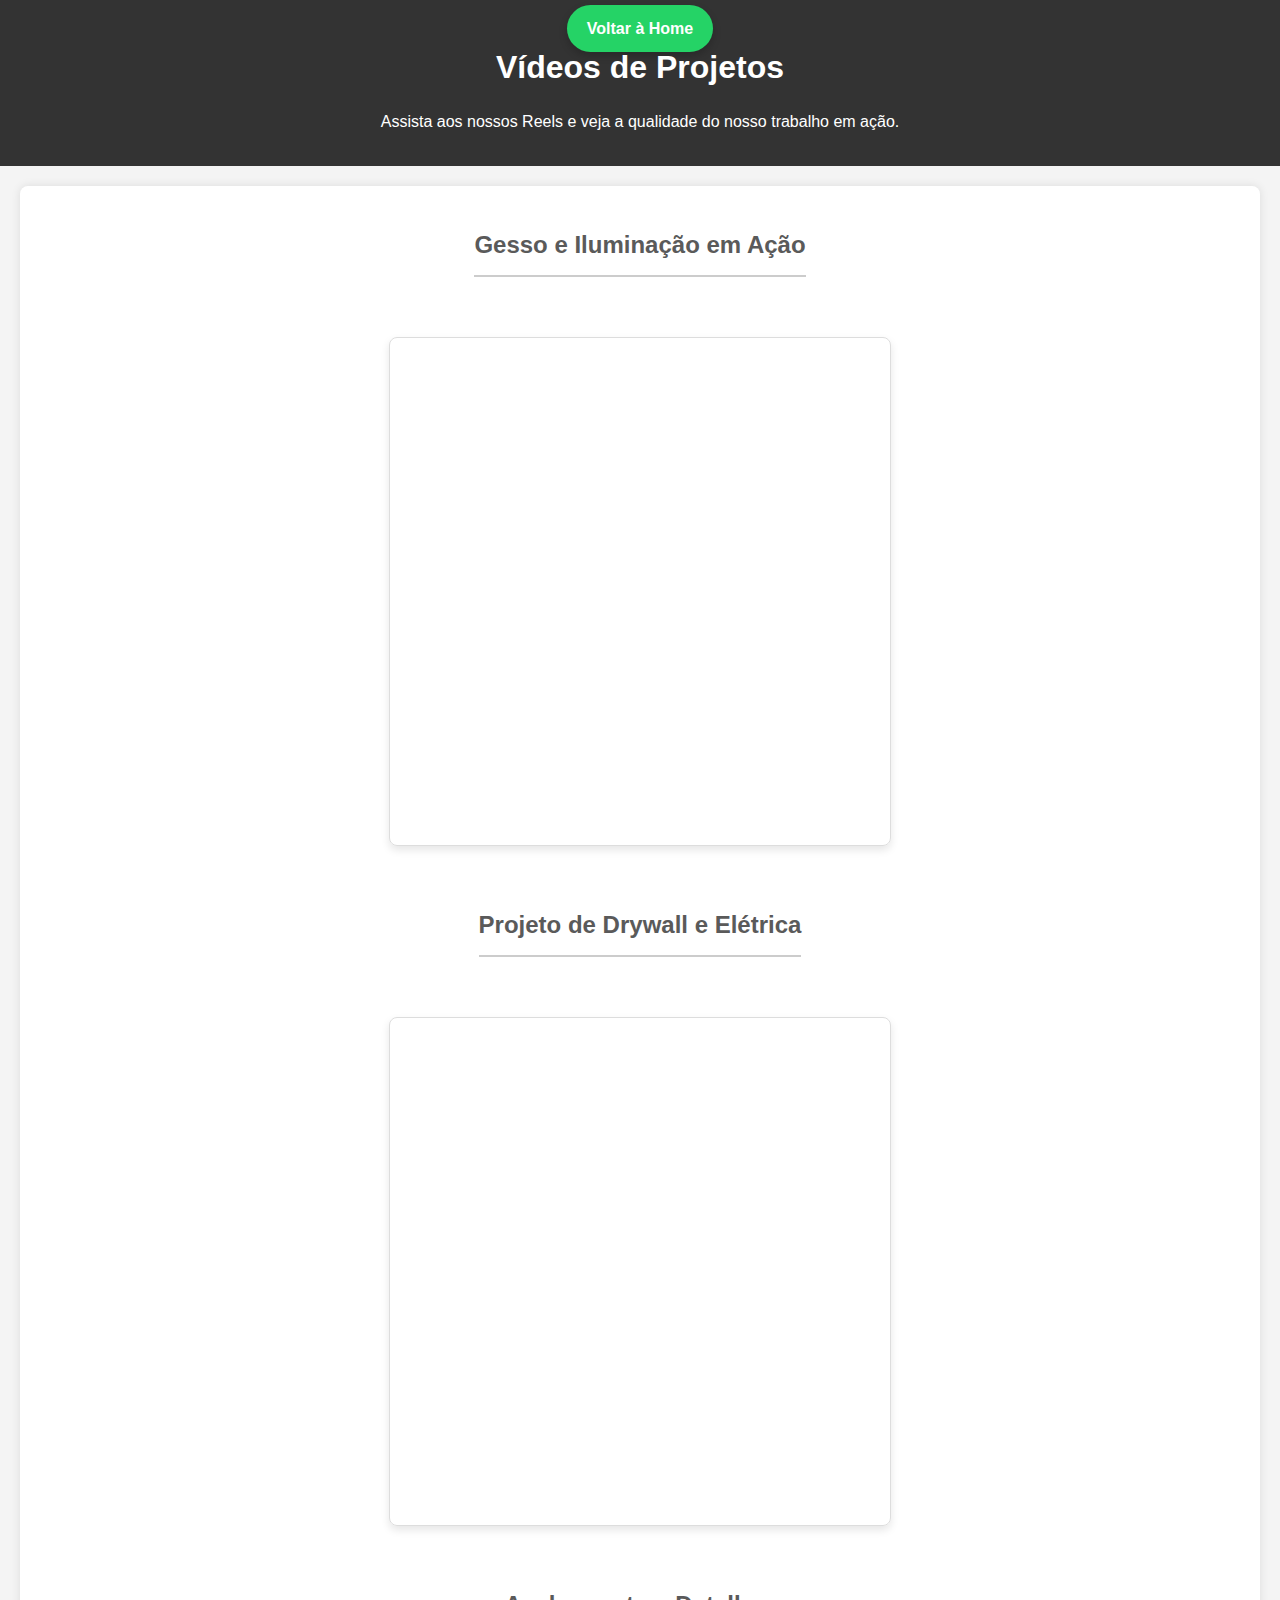
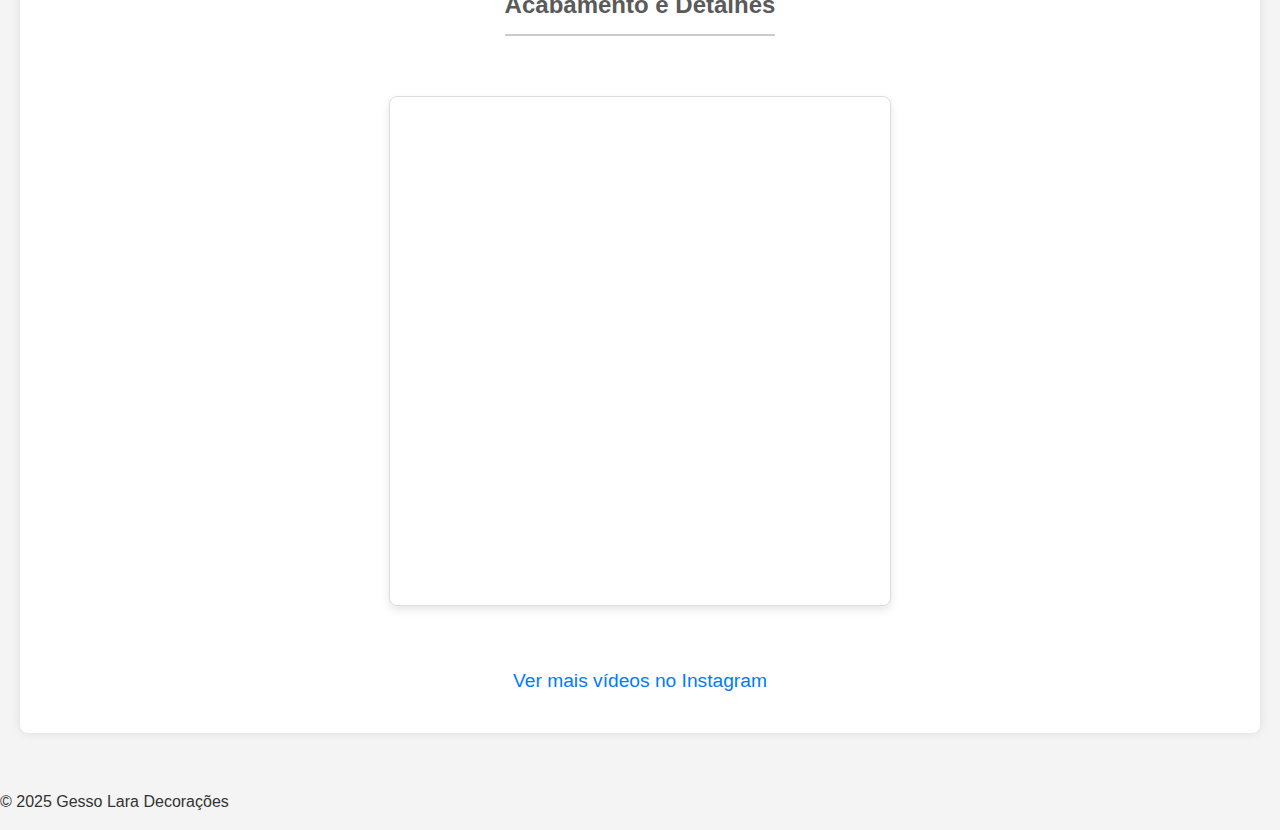
<file: videos_pagina.html>
<!DOCTYPE html>
<html lang="pt-BR">
<head>
    <meta charset="UTF-8">
    <meta name="viewport" content="width=device-width, initial-scale=1.0">
    <title>Vídeos de Projetos | Gesso Lara</title>
    <link rel="stylesheet" href="style.css">
    <style>
        .video-container {
            display: flex;
            flex-direction: column;
            align-items: center;
            gap: 40px;
            padding: 20px;
        }
        .video-item {
            max-width: 500px;
            width: 100%;
            border: 1px solid #ddd;
            border-radius: 8px;
            overflow: hidden;
            box-shadow: 0 4px 8px rgba(0, 0, 0, 0.1);
        }
        .video-item iframe {
            width: 100%;
            height: 500px; /* Altura padrão para Reels */
            border: none;
        }
        @media (max-width: 600px) {
            .video-item iframe {
                height: 400px;
            }
        }
    </style>
</head>
<body>
    <header>
        <a href="index.html" class="whatsapp-button" style="position: static; margin: 10px;">Voltar à Home</a>
        <h1>Vídeos de Projetos</h1>
        <p>Assista aos nossos Reels e veja a qualidade do nosso trabalho em ação.</p>
    </header>

    <main>
        <section class="video-container">
            <h2>Gesso e Iluminação em Ação</h2>
            <div class="video-item">
                <!-- Vídeo 1: DPt7g_ljkrP -->
                <iframe src="https://www.instagram.com/reel/DPt7g_ljkrP/embed" frameborder="0" scrolling="no" allowtransparency="true" allowfullscreen="true"></iframe>
            </div>
            
            <h2>Projeto de Drywall e Elétrica</h2>
            <div class="video-item">
                <!-- Vídeo 2: Cqi_eAgN6e4 -->
                <iframe src="https://www.instagram.com/reel/Cqi_eAgN6e4/embed" frameborder="0" scrolling="no" allowtransparency="true" allowfullscreen="true"></iframe>
            </div>
            
            <h2>Acabamento e Detalhes</h2>
            <div class="video-item">
                <!-- Vídeo 3: DLfYxAPuo5r -->
                <iframe src="https://www.instagram.com/reel/DLfYxAPuo5r/embed" frameborder="0" scrolling="no" allowtransparency="true" allowfullscreen="true"></iframe>
            </div>
            
            <p style="text-align: center; margin-top: 20px;">
                <a href="https://www.instagram.com/decoracoesgessolara" target="_blank" style="font-size: 1.2em; color: #007bff; text-decoration: none;">Ver mais vídeos no Instagram</a>
            </p>
        </section>
    </main>
    <footer>
        <p>&copy; 2025 Gesso Lara Decorações</p>
    </footer>
</body>
</html>
</file>
<file: style.css>
body {
    font-family: Arial, sans-serif;
    line-height: 1.6;
    margin: 0;
    padding: 0;
    background-color: #f4f4f4;
    color: #333;
}

header {
    background: #333;
    color: #fff;
    padding: 1em 0;
    text-align: center;
}

header h1 {
    margin: 0;
}

main {
    padding: 20px;
}

section {
    background: #fff;
    padding: 20px;
    margin-bottom: 20px;
    border-radius: 8px;
    box-shadow: 0 0 10px rgba(0, 0, 0, 0.1);
}

h2 {
    color: #5a5a5a;
    border-bottom: 2px solid #ccc;
    padding-bottom: 10px;
    margin-bottom: 20px;
}

.stats {
    display: flex;
    justify-content: space-around;
    text-align: center;
    margin: 20px 0;
}

.stats div {
    padding: 10px;
    border: 1px solid #eee;
    flex-basis: 30%;
}

.portfolio-items {
    display: flex;
    flex-wrap: wrap;
    gap: 10px;
}

.portfolio-items div {
    background: #eee;
    padding: 10px;
    border-radius: 5px;
}

.depoimentos-container blockquote {
    border-left: 5px solid #5a5a5a;
    padding-left: 15px;
    margin: 15px 0;
    font-style: italic;
}

.contato-info {
    display: flex;
    flex-wrap: wrap;
    justify-content: space-between;
    margin-bottom: 20px;
}

.contato-info p {
    flex-basis: 45%;
    margin-bottom: 10px;
}

form input, form textarea, form button {
    width: 100%;
    padding: 10px;
    margin-bottom: 10px;
    border: 1px solid #ccc;
    border-radius: 4px;
    box-sizing: border-box;
}

form button {
    background: #5a5a5a;
    color: #fff;
    cursor: pointer;
    border: none;
}

form button:hover {
    background: #333;
}


/* Responsividade para dispositivos móveis */
@media (max-width: 768px) {
    main {
        padding: 10px;
    }

    .stats {
        flex-direction: column;
    }

    .stats div {
        flex-basis: 100%;
        margin-bottom: 10px;
    }

    .contato-info {
        flex-direction: column;
    }

    .contato-info p {
        flex-basis: 100%;
    }
}



.header-image {
    width: 100%;
    height: 300px;
    object-fit: cover;
    margin-bottom: 20px;
}

.portfolio-grid {
    display: grid;
    grid-template-columns: repeat(auto-fit, minmax(280px, 1fr));
    gap: 20px;
    margin-top: 20px;
}

.portfolio-item {
    background: #fff;
    border-radius: 8px;
    overflow: hidden;
    box-shadow: 0 4px 8px rgba(0, 0, 0, 0.1);
    text-align: center;
}

.portfolio-item img {
    width: 100%;
    height: 200px;
    object-fit: cover;
    display: block;
}

.portfolio-item p {
    padding: 10px;
    margin: 0;
    font-weight: bold;
    color: #5a5a5a;
}

@media (max-width: 768px) {
    .portfolio-grid {
        grid-template-columns: 1fr; /* Uma coluna em telas menores */
    }
}



.whatsapp-button {
    position: fixed;
    bottom: 20px;
    right: 20px;
    background-color: #25D366;
    color: white;
    padding: 15px 20px;
    border-radius: 50px;
    text-align: center;
    text-decoration: none;
    font-weight: bold;
    box-shadow: 0 4px 8px rgba(0, 0, 0, 0.2);
    z-index: 1000;
}

.whatsapp-button:hover {
    background-color: #128C7E;
}



/* --- ESTILOS PARA BLOG E VÍDEOS --- */

/* Blog Grid */
.blog-grid {
    display: grid;
    grid-template-columns: repeat(auto-fit, minmax(250px, 1fr));
    gap: 20px;
    margin-top: 20px;
}

.blog-item {
    display: block;
    text-align: center;
    text-decoration: none;
    color: #333;
    border: 1px solid #ddd;
    border-radius: 8px;
    overflow: hidden;
    transition: transform 0.3s, box-shadow 0.3s;
}

.blog-item:hover {
    transform: translateY(-5px);
    box-shadow: 0 10px 20px rgba(0, 0, 0, 0.1);
}

.blog-item img {
    width: 100%;
    height: 150px; /* Altura fixa para capa */
    display: block;
    object-fit: cover;
}

.blog-item h3 {
    margin: 10px 0 5px;
    font-size: 1.2em;
}

.blog-item p {
    margin-bottom: 10px;
    font-size: 0.9em;
    color: #666;
}

/* Video Capa */
.video-capa {
    max-width: 500px;
    margin: 20px auto;
    position: relative;
    cursor: pointer;
}

.video-capa img {
    width: 100%;
    border-radius: 8px;
    display: block;
}

.video-links {
    text-align: center;
    margin-top: 10px;
    font-size: 1.1em;
}

.video-links a {
    color: #007bff;
    text-decoration: none;
    font-weight: bold;
}

/* Estilo para páginas de artigo */
#conteudo {
    padding: 20px;
    max-width: 800px;
    margin: 0 auto;
}

#conteudo h2 {
    border-bottom: 2px solid #ddd;
    padding-bottom: 10px;
    margin-top: 30px;
}

.voltar-button {
    display: inline-block;
    margin-top: 30px;
    padding: 10px 20px;
    background-color: #007bff;
    color: white;
    text-decoration: none;
    border-radius: 5px;
    transition: background-color 0.3s;
}

.voltar-button:hover {
    background-color: #0056b3;
}
</file>
